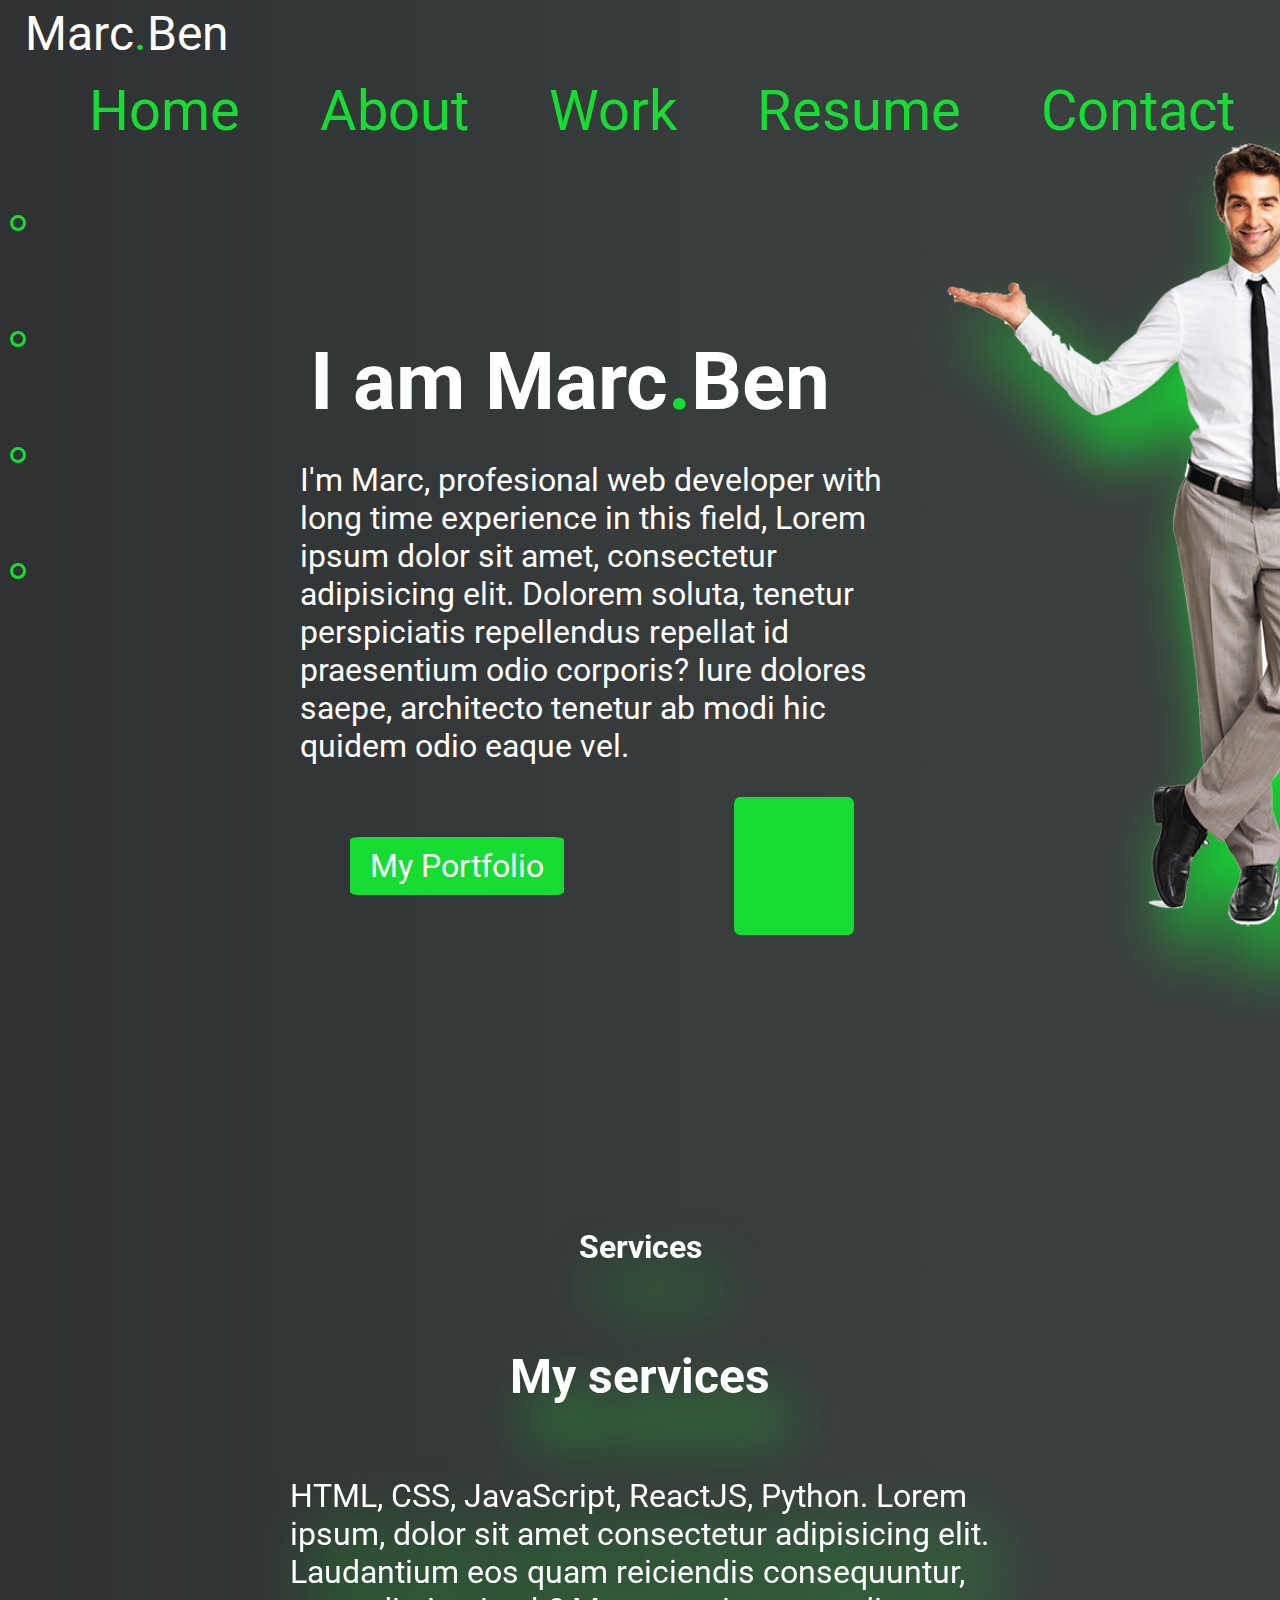
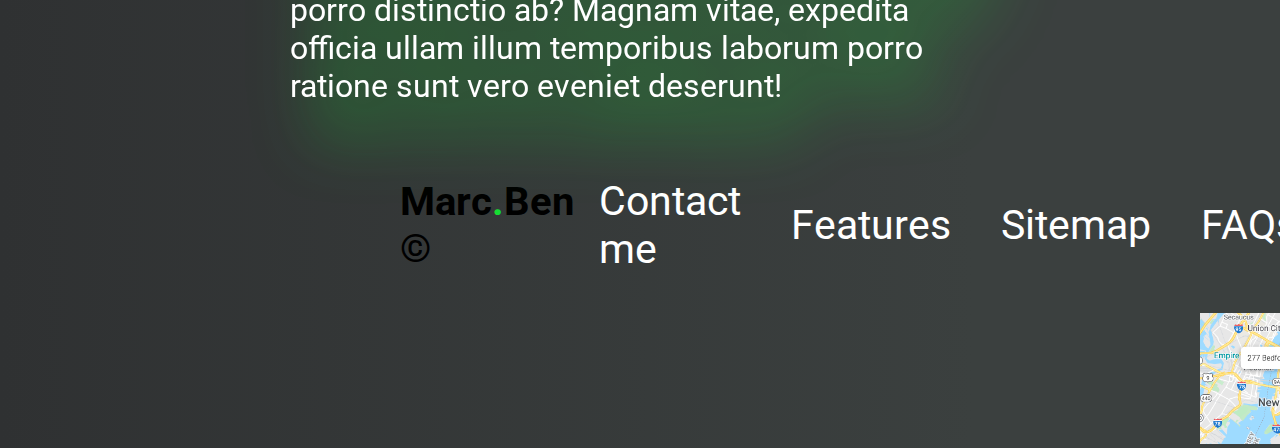
<file: Project Portfolio HTML-CSS/index.html>
<!DOCTYPE html>
<html lang="en">

<head>
    <meta charset="UTF-8">
    <meta http-equiv="X-UA-Compatible" content="IE=edge">
    <meta name="viewport" content="width=device-width, initial-scale=1.0">
    <link rel="stylesheet" href="styles.css">
    <link rel="stylesheet" href="https://cdnjs.cloudflare.com/ajax/libs/font-awesome/6.2.1/css/all.min.css"
        integrity="sha512-MV7K8+y+gLIBoVD59lQIYicR65iaqukzvf/nwasF0nqhPay5w/9lJmVM2hMDcnK1OnMGCdVK+iQrJ7lzPJQd1w=="
        crossorigin="anonymous" referrerpolicy="no-referrer" />
        <link rel="preconnect" href="https://fonts.googleapis.com">
        <link rel="preconnect" href="https://fonts.gstatic.com" crossorigin>
        <link href="https://fonts.googleapis.com/css2?family=Roboto:wght@700&display=swap" rel="stylesheet">
    <title>Document</title>
</head>
<header>
    <nav class="nav-links">
        <a href="index.html" class="logo">Marc<span class="dot">.</span>Ben</a>
        <div class="links">
            <ul>
                <a href="index.html">
                    <li>Home</li>
                </a>
                <a href="about.html">
                    <li>About</li>
                </a>
                <a href="work.html">
                    <li>Work</li>
                </a>
                <a href="resume.html">
                    <li>Resume</li>
                </a>
                <a href="contact.html">
                    <li>Contact</li>
                </a>
            </ul>
        </div>
    </nav>
</header>

<body>
    <main class="moi">
        <div class="about">
            <div class="contact">
                <i class="fa-brands fa-facebook"></i>
                <i class="fa-brands fa-twitter"></i>
                <i class="fa-brands fa-pinterest"></i>
                <i class="fa-brands fa-instagram"></i>
            </div>
            <h1>I am Marc<span class="dot">.</span>Ben</h1>
            <p>I'm Marc, profesional web developer with long time experience in this field, Lorem ipsum dolor sit amet, consectetur adipisicing elit. Dolorem soluta, tenetur perspiciatis repellendus repellat id praesentium odio corporis? Iure dolores saepe, architecto tenetur ab modi hic quidem odio eaque vel.</p>
            <div class="btns">
                <button class="btn">My Portfolio</button>
                <button class="btn-play"><i class="fa-solid fa-play"></i></button>
            </div>

        </div>
        <img src="images/pic2.png" alt="">

    </main>

    <section>
        <div class="sec-one">
            <div class="sec">
                <h4>Services</h4>
                <h2>My services</h2>
                <p>HTML, CSS, JavaScript, ReactJS, Python.
                    Lorem ipsum, dolor sit amet consectetur adipisicing elit. Laudantium eos quam reiciendis
                    consequuntur, porro distinctio ab? Magnam vitae, expedita officia ullam illum temporibus laborum
                    porro ratione sunt vero eveniet deserunt!
                </p>
            </div>
        </div>
    </section>
</body>

<footer class="foot">
    <div class="foot-links">
        <h2>Marc<span class="dot">.</span>Ben &copy;</h2>
        <a href="contact.html">Contact me</a>
        <a href="#">Features</a>
        <a href="#">Sitemap</a>
        <a href="#">FAQs</a>
        <a href="#">Copyright&copy;</a>
    </div>

    <div class="foot-img">
        <img src="map.png" alt="" width="230px">
    </div>
</footer>

</html>
</file>
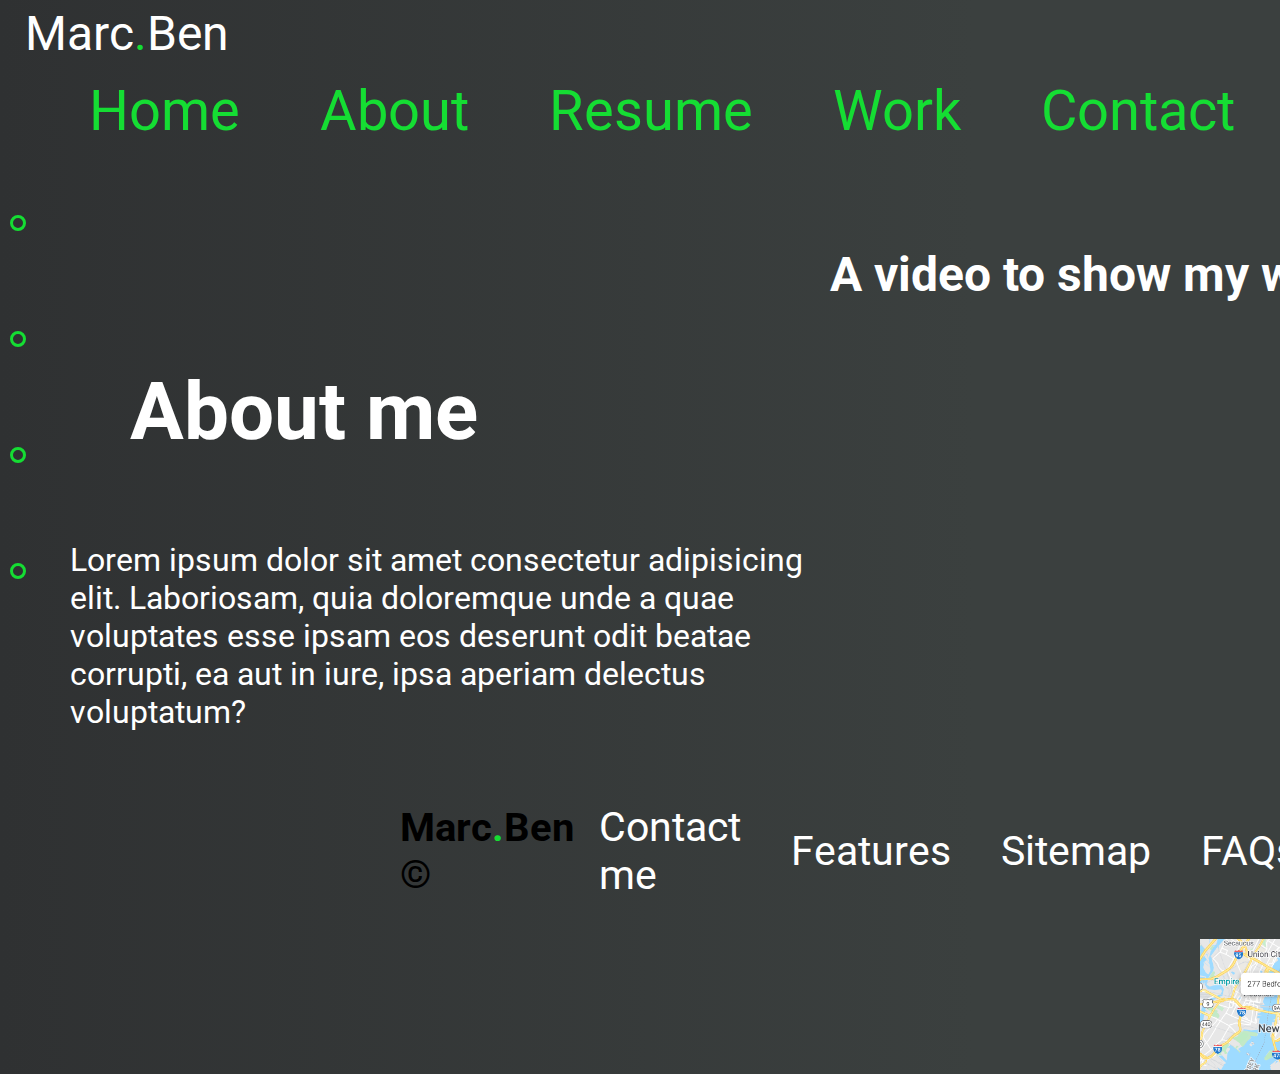
<file: Project Portfolio HTML-CSS/about.html>
<!DOCTYPE html>
<html lang="en">

<head>
    <meta charset="UTF-8">
    <meta http-equiv="X-UA-Compatible" content="IE=edge">
    <meta name="viewport" content="width=device-width, initial-scale=1.0">
    <link rel="stylesheet" href="styles.css">
    <link rel="stylesheet" href="https://cdnjs.cloudflare.com/ajax/libs/font-awesome/6.2.1/css/all.min.css"
        integrity="sha512-MV7K8+y+gLIBoVD59lQIYicR65iaqukzvf/nwasF0nqhPay5w/9lJmVM2hMDcnK1OnMGCdVK+iQrJ7lzPJQd1w=="
        crossorigin="anonymous" referrerpolicy="no-referrer" />
   

        <link rel="preconnect" href="https://fonts.googleapis.com">
        <link rel="preconnect" href="https://fonts.gstatic.com" crossorigin>
        <link href="https://fonts.googleapis.com/css2?family=Roboto:wght@700&display=swap" rel="stylesheet">
    <title>Portfolio- About</title>
</head>
<header>
    <nav class="nav-links">
        <a href="index.html" class="logo">Marc<span class="dot">.</span>Ben</a>
        <div class="links">
            <ul>
                <a href="index.html">
                    <li>Home</li>
                </a>
                <a href="about.html">
                    <li>About</li>
                </a>
                <a href="resume.html">
                    <li>Resume</li>
                </a>
                <a href="work.html">
                    <li>Work</li>
                </a>
                <a href="contact.html">
                    <li>Contact</li>
                </a>
            </ul>
        </div>
    </nav>
</header>

<body>
    <main>
        <div class="about">
            <div class="contact">
                <i class="fa-brands fa-facebook"></i>
                <i class="fa-brands fa-twitter"></i>
                <i class="fa-brands fa-pinterest"></i>
                <i class="fa-brands fa-instagram"></i>
            </div>
        </div>
<div class="box-about">
<div >
    <h1>About me</h1>
    <p>
        Lorem ipsum dolor sit amet consectetur adipisicing elit. Laboriosam, quia doloremque unde a quae voluptates
        esse ipsam eos deserunt odit beatae corrupti, ea aut in iure, ipsa aperiam delectus voluptatum?
    </p>
</div>
<div>
    <h2>A video to show my work</h2>
    <iframe width="400" height="376" src="https://www.youtube.com/embed/EQ7Ze3eGAgI"
    title="Build a Responsive Portfolio Website Using HTML CSS JavaScript | Complete Responsive Website"
    frameborder="0"
    allow="accelerometer; autoplay; clipboard-write; encrypted-media; gyroscope; picture-in-picture; web-share"
    allowfullscreen class="vid"></iframe>
</div>
</main>
</div>
</body>
<footer class="foot">
    <div class="foot-links">
        <h2>Marc<span class="dot">.</span>Ben &copy;</h2>
        <a href="contact.html">Contact me</a>
        <a href="#">Features</a>
        <a href="#">Sitemap</a>
        <a href="#">FAQs</a>
        <a href="#">Copyright&copy;</a>
    </div>

    <div class="foot-img">
        <img src="map.png" alt="" width="230px">
    </div>
</footer>

</html>
</file>
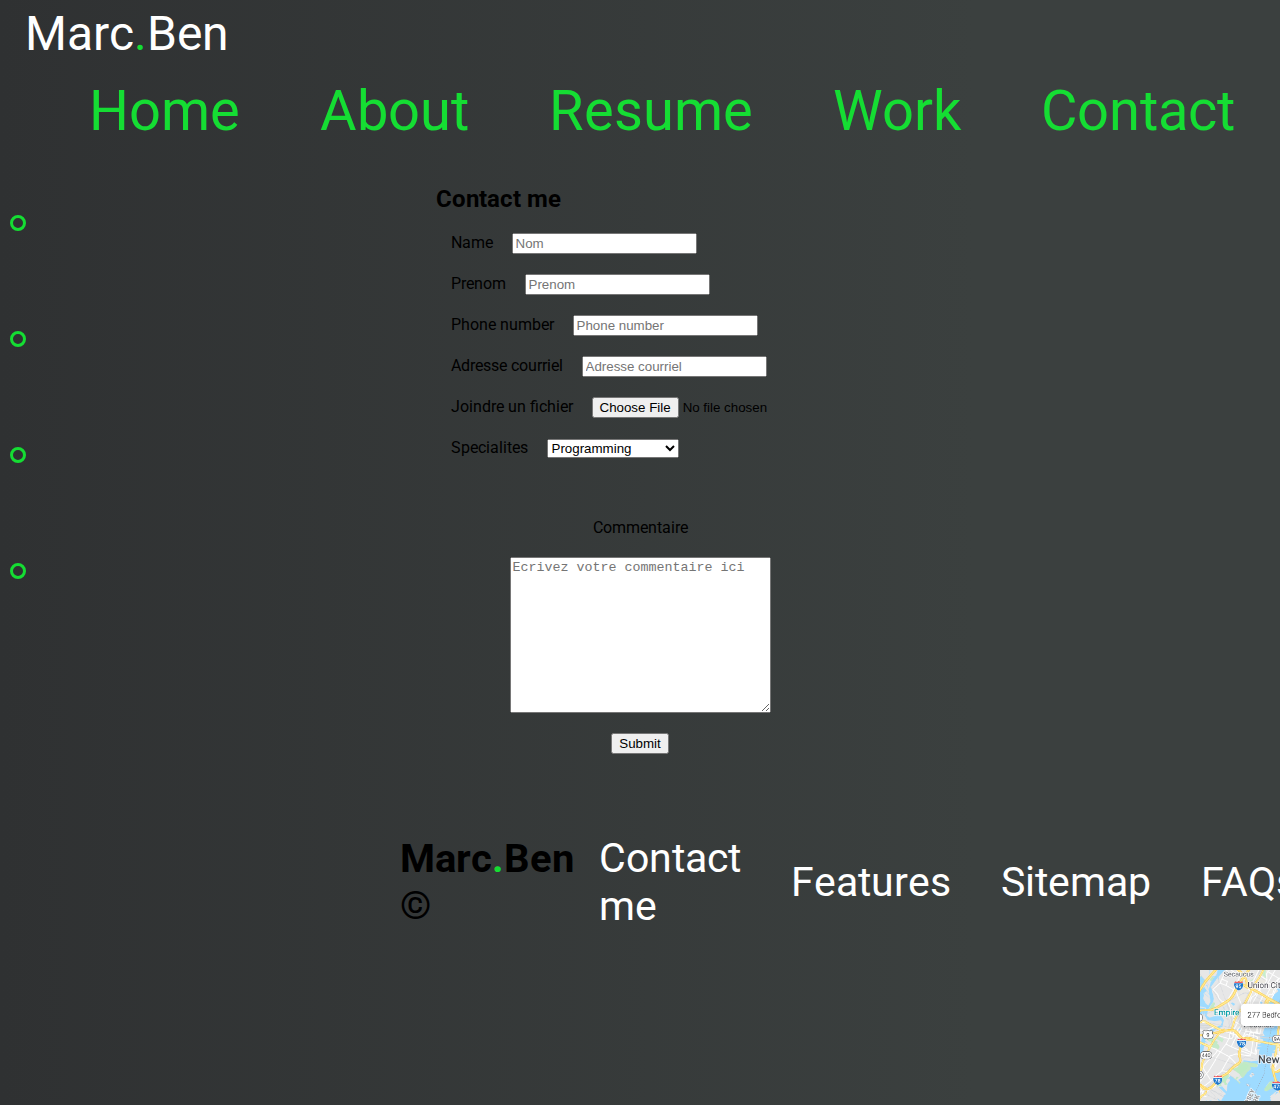
<file: Project Portfolio HTML-CSS/contact.html>
<!DOCTYPE html>
<html lang="en">

<head>
    <meta charset="UTF-8">
    <meta http-equiv="X-UA-Compatible" content="IE=edge">
    <meta name="viewport" content="width=device-width, initial-scale=1.0">
    <link rel="stylesheet" href="styles.css">
    <link rel="stylesheet" href="https://cdnjs.cloudflare.com/ajax/libs/font-awesome/6.2.1/css/all.min.css"
        integrity="sha512-MV7K8+y+gLIBoVD59lQIYicR65iaqukzvf/nwasF0nqhPay5w/9lJmVM2hMDcnK1OnMGCdVK+iQrJ7lzPJQd1w=="
        crossorigin="anonymous" referrerpolicy="no-referrer" />
        <link rel="preconnect" href="https://fonts.googleapis.com">
<link rel="preconnect" href="https://fonts.gstatic.com" crossorigin>
<link href="https://fonts.googleapis.com/css2?family=Roboto:wght@700&display=swap" rel="stylesheet">
    <title>Portfolio- Contact</title>
</head>
<header>
    <nav class="nav-links">
        <a href="index.html" class="logo">Marc<span class="dot">.</span>Ben</a>
        <div class="links">
            <ul>
                <a href="index.html">
                    <li>Home</li>
                </a>
                <a href="about.html">
                    <li>About</li>
                </a>
                <a href="resume.html">
                    <li>Resume</li>
                </a>
                <a href="work.html">
                    <li>Work</li>
                </a>
                <a href="contact.html">
                    <li>Contact</li>
                </a>
            </ul>
        </div>
    </nav>
</header>

<body>
    <div class="about">
        <div class="contact">
            <i class="fa-brands fa-facebook"></i>
            <i class="fa-brands fa-twitter"></i>
            <i class="fa-brands fa-pinterest"></i>
            <i class="fa-brands fa-instagram"></i>
        </div>
    </div>
    <div class="formu">
        <form action="">
            <h2>Contact me</h2>
            <div>
                <label for="">Name</label>
                <input type="text" placeholder="Nom">
            </div>
            <div>
                <label for="">Prenom</label>
                <input type="text" placeholder="Prenom">
            </div>
            <div>
                <label for="">Phone number</label>
                <input type="text" placeholder="Phone number">
            </div>
            <div>
                <label for="">Adresse courriel</label>
                <input type="text" placeholder="Adresse courriel">
            </div>
            <div>
                <label for="">Joindre un fichier</label>
                <input type="file">
            </div>
            
        <div>
        <label for="">Specialites</label>
        <select>
            <option>Programming</option>
            <option>Coding</option>
            <option>Web Development</option>
            <option>Mobile</option>
        </select>
        </div>
    </div>
        <div class="com">
            <label for="">Commentaire</label>
            <textarea name="" id="" cols="30" rows="10" placeholder="Ecrivez votre commentaire ici"></textarea>
            <div>
                <input type="submit">     
            </div>
        </div>
</form>
</body>

<footer class="foot">
    <div class="foot-links">
        <h2>Marc<span class="dot">.</span>Ben &copy;</h2>
        <a href="contact.html">Contact me</a>
        <a href="#">Features</a>
        <a href="#">Sitemap</a>
        <a href="#">FAQs</a>
        <a href="#">Copyright&copy;</a>
    </div>

    <div class="foot-img">
        <img src="map.png" alt="" width="230px">
    </div>
</footer>



</html>
</file>
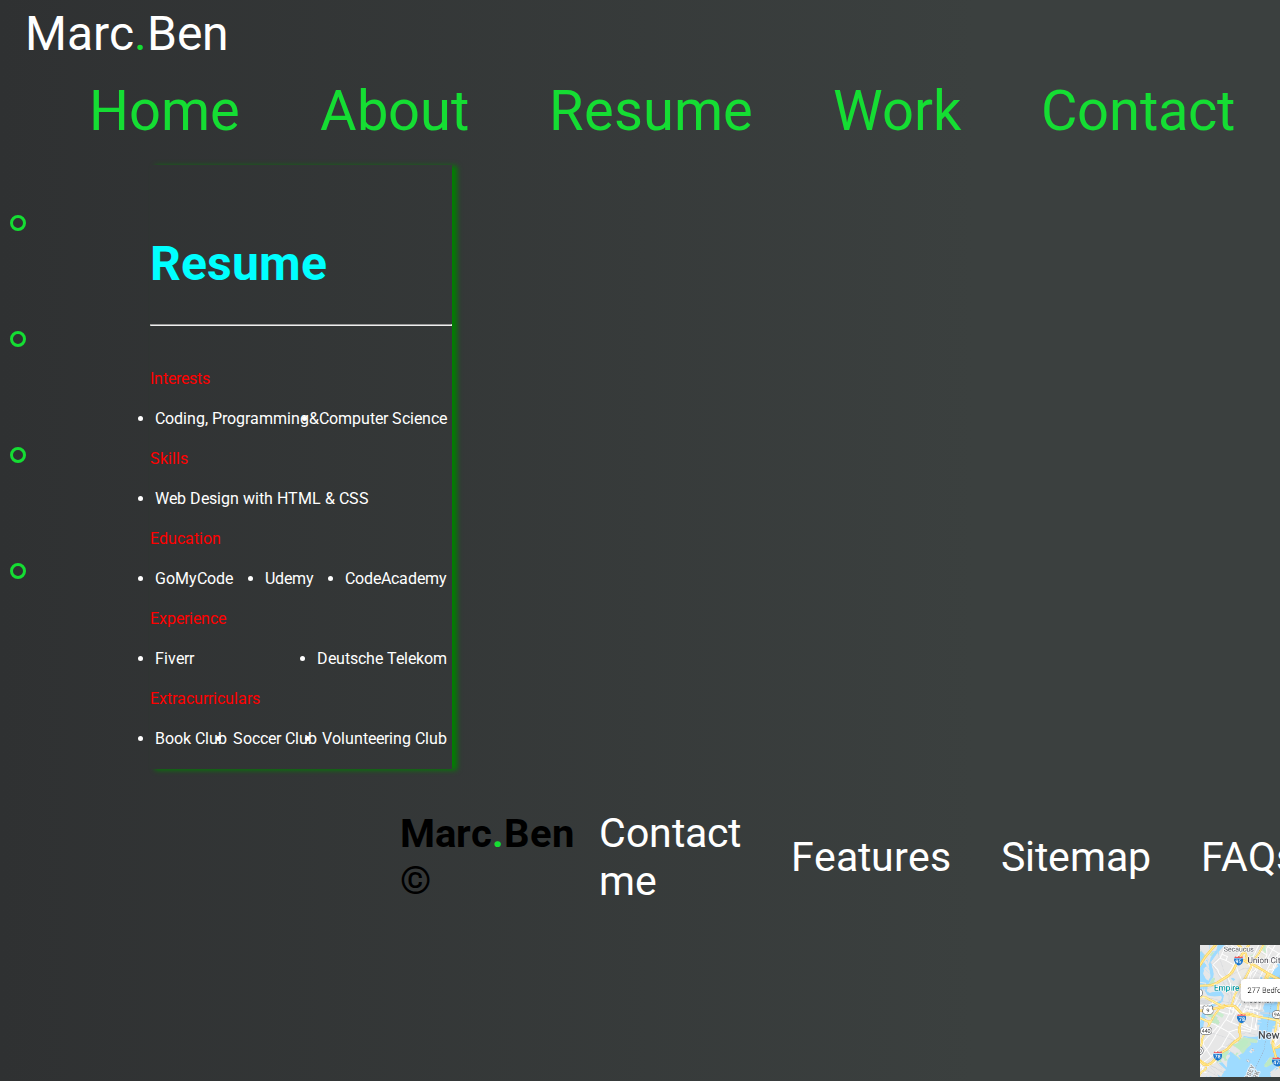
<file: Project Portfolio HTML-CSS/resume.html>
<!DOCTYPE html>
<html lang="en">

<head>
    <meta charset="UTF-8">
    <meta http-equiv="X-UA-Compatible" content="IE=edge">
    <meta name="viewport" content="width=device-width, initial-scale=1.0">
    <link rel="stylesheet" href="styles.css">
    <link rel="stylesheet" href="https://cdnjs.cloudflare.com/ajax/libs/font-awesome/6.2.1/css/all.min.css"
        integrity="sha512-MV7K8+y+gLIBoVD59lQIYicR65iaqukzvf/nwasF0nqhPay5w/9lJmVM2hMDcnK1OnMGCdVK+iQrJ7lzPJQd1w=="
        crossorigin="anonymous" referrerpolicy="no-referrer" />
        <link rel="preconnect" href="https://fonts.googleapis.com">
        <link rel="preconnect" href="https://fonts.gstatic.com" crossorigin>
        <link href="https://fonts.googleapis.com/css2?family=Roboto:wght@700&display=swap" rel="stylesheet">
    <title>Portfolio- Resume</title>
</head>
<header>
    <nav class="nav-links">
        <a href="index.html" class="logo">Marc<span class="dot">.</span>Ben</a>
        <div class="links">
            <ul>
                <a href="index.html">
                    <li>Home</li>
                </a>
                <a href="about.html">
                    <li>About</li>
                </a>
                <a href="resume.html">
                    <li>Resume</li>
                </a>
                <a href="work.html">
                    <li>Work</li>
                </a>
                <a href="contact.html">
                    <li>Contact</li>
                </a>
            </ul>
        </div>
    </nav>
</header>

<body>
    <main>
        <div class="about">
            <div class="contact">
                <i class="fa-brands fa-facebook"></i>
                <i class="fa-brands fa-twitter"></i>
                <i class="fa-brands fa-pinterest"></i>
                <i class="fa-brands fa-instagram"></i>
            </div>
        </div>
    </main>
    <section class="cv">
        <div class="stuff">
            <br><br>
            <h1>Resume</h1>
            <hr />
            <br>
            <p class="head">Interests</p>
                <ul>
                    <li>Coding, Programming& </li>
                    <li> Computer Science</li>
                </ul>
                <p class="head">Skills</p>
            <ul>
                <li>Web Design with HTML & CSS</li>
        </ul>
        <p class="head">Education</p>
        <ul>
            <a>
                <li>GoMyCode</li>
            </a>
            <li>Udemy</li>
            <li>CodeAcademy</li>
        </ul>
        <p class="head">Experience</p>
        <ul>
            <li>Fiverr</li>
            <li>Deutsche Telekom</li>
        </ul>
        <p class="head">Extracurriculars</p>
        <ul>
            <li>Book Club</li>
            <li>Soccer Club</li>
            <li>Volunteering Club</li>
        </ul>
    </div>
    
</section>
</body>

<footer class="foot">
    <div class="foot-links">
        <h2>Marc<span class="dot">.</span>Ben &copy;</h2>
        <a href="contact.html">Contact me</a>
        <a href="#">Features</a>
        <a href="#">Sitemap</a>
        <a href="#">FAQs</a>
        <a href="#">Copyright&copy;</a>
    </div>

    <div class="foot-img">
        <img src="map.png" alt="" width="230px">
    </div>
</footer>

</html>
</file>
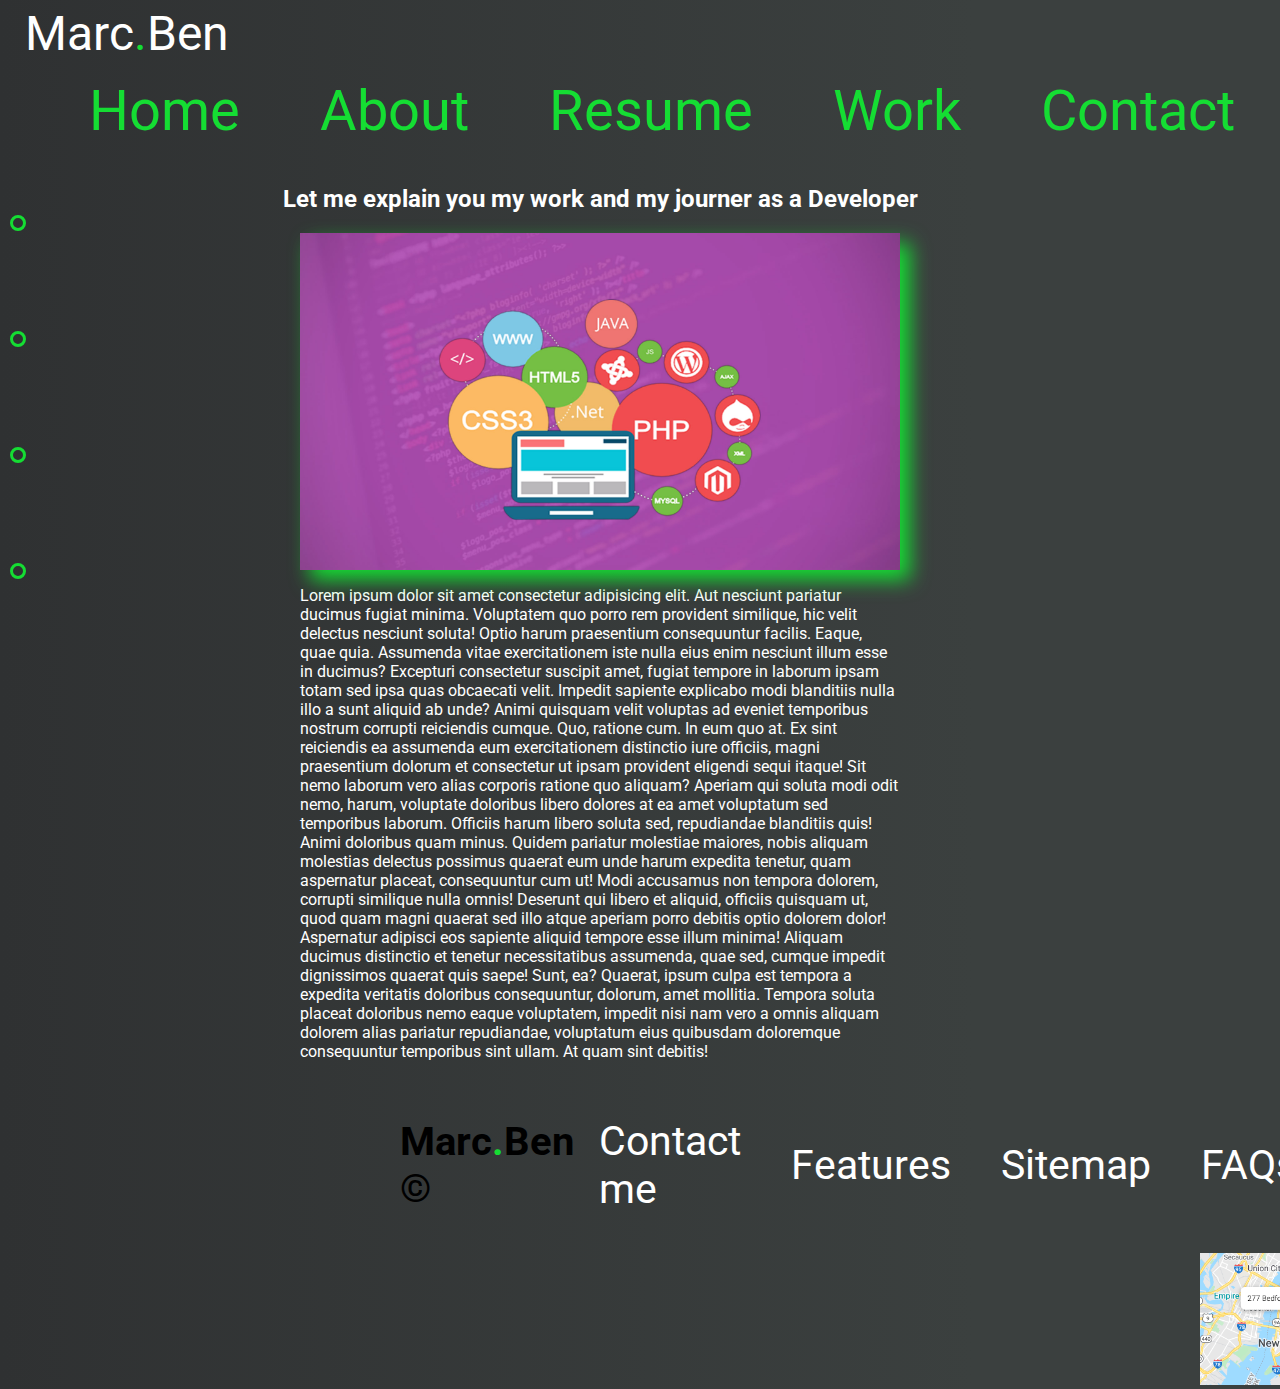
<file: Project Portfolio HTML-CSS/work.html>
<!DOCTYPE html>
<html lang="en">

<head>
    <meta charset="UTF-8">
    <meta http-equiv="X-UA-Compatible" content="IE=edge">
    <meta name="viewport" content="width=device-width, initial-scale=1.0">
    <link rel="stylesheet" href="styles.css">
    <link rel="stylesheet" href="https://cdnjs.cloudflare.com/ajax/libs/font-awesome/6.2.1/css/all.min.css"
        integrity="sha512-MV7K8+y+gLIBoVD59lQIYicR65iaqukzvf/nwasF0nqhPay5w/9lJmVM2hMDcnK1OnMGCdVK+iQrJ7lzPJQd1w=="
        crossorigin="anonymous" referrerpolicy="no-referrer" />
        <link rel="preconnect" href="https://fonts.googleapis.com">
        <link rel="preconnect" href="https://fonts.gstatic.com" crossorigin>
        <link href="https://fonts.googleapis.com/css2?family=Roboto:wght@700&display=swap" rel="stylesheet">
    <title>Portfolio- Work</title>
</head>
<header>
    <nav class="nav-links">
        <a href="index.html" class="logo">Marc<span class="dot">.</span>Ben</a>
        <div class="links">
            <ul>
                <a href="index.html">
                    <li>Home</li>
                </a>
                <a href="about.html">
                    <li>About</li>
                </a>
                <a href="resume.html">
                    <li>Resume</li>
                </a>
                <a href="work.html">
                    <li>Work</li>
                </a>
                <a href="contact.html">
                    <li>Contact</li>
                </a>
            </ul>
        </div>
    </nav>
</header>

<body>
    <main>
        <div class="about">
            <div class="contact">
                <i class="fa-brands fa-facebook"></i>
                <i class="fa-brands fa-twitter"></i>
                <i class="fa-brands fa-pinterest"></i>
                <i class="fa-brands fa-instagram"></i>
            </div>
        </div>
            <div class="work">

                <h2>Let me explain you my work and my journer as a Developer</h2>
                <img src="images/pic3.png" width="300px" alt="">
                <p>Lorem ipsum dolor sit amet consectetur adipisicing elit. Aut nesciunt pariatur ducimus fugiat minima.
                    Voluptatem quo porro rem provident similique, hic velit delectus nesciunt soluta! Optio harum
                    praesentium consequuntur facilis.
                Eaque, quae quia. Assumenda vitae exercitationem iste nulla eius enim nesciunt illum esse in ducimus?
                Excepturi consectetur suscipit amet, fugiat tempore in laborum ipsam totam sed ipsa quas obcaecati
                velit.
                Impedit sapiente explicabo modi blanditiis nulla illo a sunt aliquid ab unde? Animi quisquam velit
                voluptas ad eveniet temporibus nostrum corrupti reiciendis cumque. Quo, ratione cum. In eum quo at.
                Ex sint reiciendis ea assumenda eum exercitationem distinctio iure officiis, magni praesentium dolorum
                et consectetur ut ipsam provident eligendi sequi itaque! Sit nemo laborum vero alias corporis ratione
                quo aliquam?
                Aperiam qui soluta modi odit nemo, harum, voluptate doloribus libero dolores at ea amet voluptatum sed
                temporibus laborum. Officiis harum libero soluta sed, repudiandae blanditiis quis! Animi doloribus quam
                minus.
                Quidem pariatur molestiae maiores, nobis aliquam molestias delectus possimus quaerat eum unde harum
                expedita tenetur, quam aspernatur placeat, consequuntur cum ut! Modi accusamus non tempora dolorem,
                corrupti similique nulla omnis!
                Deserunt qui libero et aliquid, officiis quisquam ut, quod quam magni quaerat sed illo atque aperiam
                porro debitis optio dolorem dolor! Aspernatur adipisci eos sapiente aliquid tempore esse illum minima!
                Aliquam ducimus distinctio et tenetur necessitatibus assumenda, quae sed, cumque impedit dignissimos
                quaerat quis saepe! Sunt, ea? Quaerat, ipsum culpa est tempora a expedita veritatis doloribus
                consequuntur, dolorum, amet mollitia.
                Tempora soluta placeat doloribus nemo eaque voluptatem, impedit nisi nam vero a omnis aliquam dolorem
                alias pariatur repudiandae, voluptatum eius quibusdam doloremque consequuntur temporibus sint ullam. At
                quam sint debitis!
            </p>
        </div>
        </main>
        
    </body>
    <footer class="foot">
        <div class="foot-links">
            <h2>Marc<span class="dot">.</span>Ben &copy;</h2>
            <a href="contact.html">Contact me</a>
            <a href="#">Features</a>
            <a href="#">Sitemap</a>
            <a href="#">FAQs</a>
            <a href="#">Copyright&copy;</a>
    </div>

    <div class="foot-img">
        <img src="map.png" alt="" width="230px">
    </div>
</footer>

</html>
</file>
<file: Project Portfolio HTML-CSS/styles.css>
/*General*/
body {
    padding: 0;
    margin: 0;
    font-family: 'Roboto', sans-serif;

}

.nav-links {
    background: rgb(47, 49, 50);
    background: linear-gradient(90deg, rgba(47, 49, 50, 1) 0%, rgba(59, 64, 63, 1) 76%);
    padding: 5px 5px;
}


.links {
    display: flex;
    justify-content: flex-end;
    align-items: center;
}

.nav-links a {
    color: white;
    font-size: 3rem;
    list-style-type: none;
    text-decoration: none;
}

.logo {
    margin: 10px 10px;
    padding: 10px 10px;
}

.links a {
    color: #15dd33;
    color: linear-gradient(90deg, rgba(40, 126, 40, 1) 27%, rgba(59, 64, 63, 1) 76%);
    z-index: 1;
}

.links a:hover {
    text-decoration: underline;
    background-color: gray;
    color: white;
}

ul {
    display: flex;
    align-items: center;
    font-family: 'Roboto', sans-serif;
}

.links li {
    display: flex;
    padding: 0px 40px;
    font-family: 'Roboto', sans-serif;
    font-size: 3.5rem;
}

.dot {
    color: #15dd33;
    ;
}

main {
    background: rgb(47, 49, 50);
    background: linear-gradient(90deg, rgba(47, 49, 50, 1) 0%, rgba(59, 64, 63, 1) 76%);
}

.contact i {
    border: 3px solid #15dd33;
    border-radius: 50%;
    font-size: 2rem;
    padding: 5px 5px;
    margin: 10px 10px 90px 10px;
}

.contact {
    display: flex;
    padding: 0px 0px;
    margin: 40px 0px;
    color: white;
    position: absolute;
    font-size: 40px;
    flex-direction: column;
    max-width: fit-content;
    cursor: pointer;
}

/*Index*/
main h1 {
    color: white;
    font-family: 'Roboto', sans-serif;
    font-size: 5rem;
    width: 700px;
    padding: 0px 180px;
    margin: 170px 30px 0px 130px;
}

main p {
    color: white;
    font-family: 'Roboto', sans-serif;
    font-size: 2rem;
    padding: 0px 300px;
}

main {
    display: grid;
    grid-template-columns: 1fr 1fr;
}

.btn {
    font-family: 'Roboto', sans-serif;
    padding: 10px 20px;
    margin: 40px 170px;
    border: none;
    border-radius: 5%;
    color: white;
    font-size: 2rem;
    background-color: #15dd33;
    cursor: pointer;
    ;
}

.btn:hover {
    background-color: gray;
}


.btn-play {
    font-size: 5rem;
    padding: 20px 60px;
    color: white;
    background: #15dd33;
    border: none;
    border-radius: 5%;
    margin: 0px 0px;
    cursor: pointer;
}

.btn-play:hover {
    background-color: gray;
}

.btns {
    display: flex;
    padding: 0px 180px;
}


.moi img {
    margin: 0;
    position: absolute;
    left: 900px;
    top: 90px;
    width: 650px;
    filter: drop-shadow(20px 40px 30px #15dd33);
}


section {
    background: rgb(47, 49, 50);
    background: linear-gradient(90deg, rgba(47, 49, 50, 1) 0%, rgba(59, 64, 63, 1) 76%);
    padding: 0;
    margin: 0;
}


.sec {
    color: white;
    font-family: 'Roboto', sans-serif;
    font-size: 2rem;
    padding-top: 250px;
    display: flex;
    flex-direction: column;
    align-items: center;
    filter: drop-shadow(20px 40px 30px #15dd33);

}


.sec-one p {
    width: 700px;
}


footer {
    background: rgb(47, 49, 50);
    background: linear-gradient(90deg, rgba(47, 49, 50, 1) 0%, rgba(59, 64, 63, 1) 76%);
}

.foot-links {
    display: flex;
    flex-direction: row;
    justify-content: space-between;
    align-items: center;
    font-size: 41px;
    list-style-type: none;
    text-decoration: none;
    padding-left: 400px;
}

.foot h2 {
    margin: 0;
    font-size: 40px;
}

.foot a {
    list-style-type: none;
    text-decoration: none;
    padding: 40px 25px;
    color: white;
}

.foot {
align-items: center;
}

.foot-img {
    padding-left: 1200px;
}



/*CSS About*/
.box-about {
    display: grid;
grid-template-columns: 1fr 1fr 1fr 1fr; 
justify-content: center;
align-items: center;
}

.box-about h2 {
color: white;
font-weight: bold;
font-size: 3rem;
}
.box-about h1 {
    margin: 200px 0px 0px 130px;
    padding: 0px 0px;
}
.box-about p {
    padding: 50px 0px 0px 70px;
}
.vid {
    padding-right: 400px;
}
iframe {
    padding: 0px 0px;
}
/*Resume*/
.cv {
    display: flex;
    padding-left: 150px;
}
.stuff {
    box-shadow: 5px 1px 5px green;
}
.cv h1 {
    font-size: 3rem;
    color: aqua;
}
.cv p {
    color: red;
}
.stuff ul {
    padding: 5px 5px;
    color: white;
    display: flex;
    justify-content: space-between;
    flex-wrap: wrap;
}
/*Work*/
.work {
    display: flex;
    flex-direction: column;
    align-items: center;
    margin-right: 200px;
    padding: 0px 0px;
}
.work h2 {
    color: white;
}
.work img {
    margin: 0;
    left: 1800px;
    top: 90px;
    width: 600px;
    filter: drop-shadow(10px 10px 10px #15dd33);
    padding: 0px 0px;
}

.work p {
    width: 600px;
    font-size: 1rem;
}
/* CSS Contact */

.formu {
    background: rgb(47, 49, 50);
    background: linear-gradient(90deg, rgba(47, 49, 50, 1) 0%, rgba(59, 64, 63, 1) 76%);
    display: flex;
    justify-content: center;
    align-items: center;
 
}

.com {
    display: flex;
    flex-direction: column;
    justify-content: center;
    align-items: center;
    background-color: ;
    background: rgb(47, 49, 50);
    background: linear-gradient(90deg, rgba(47, 49, 50, 1) 0%, rgba(59, 64, 63, 1) 76%);
}

.formu label {
    margin: 0px 15px;
}
.formu div {
    margin: 20px 0px;
}

.com {
   padding: 40px 0px;
}

.com textarea{
    
   margin: 20px 20px;

}
</file>
